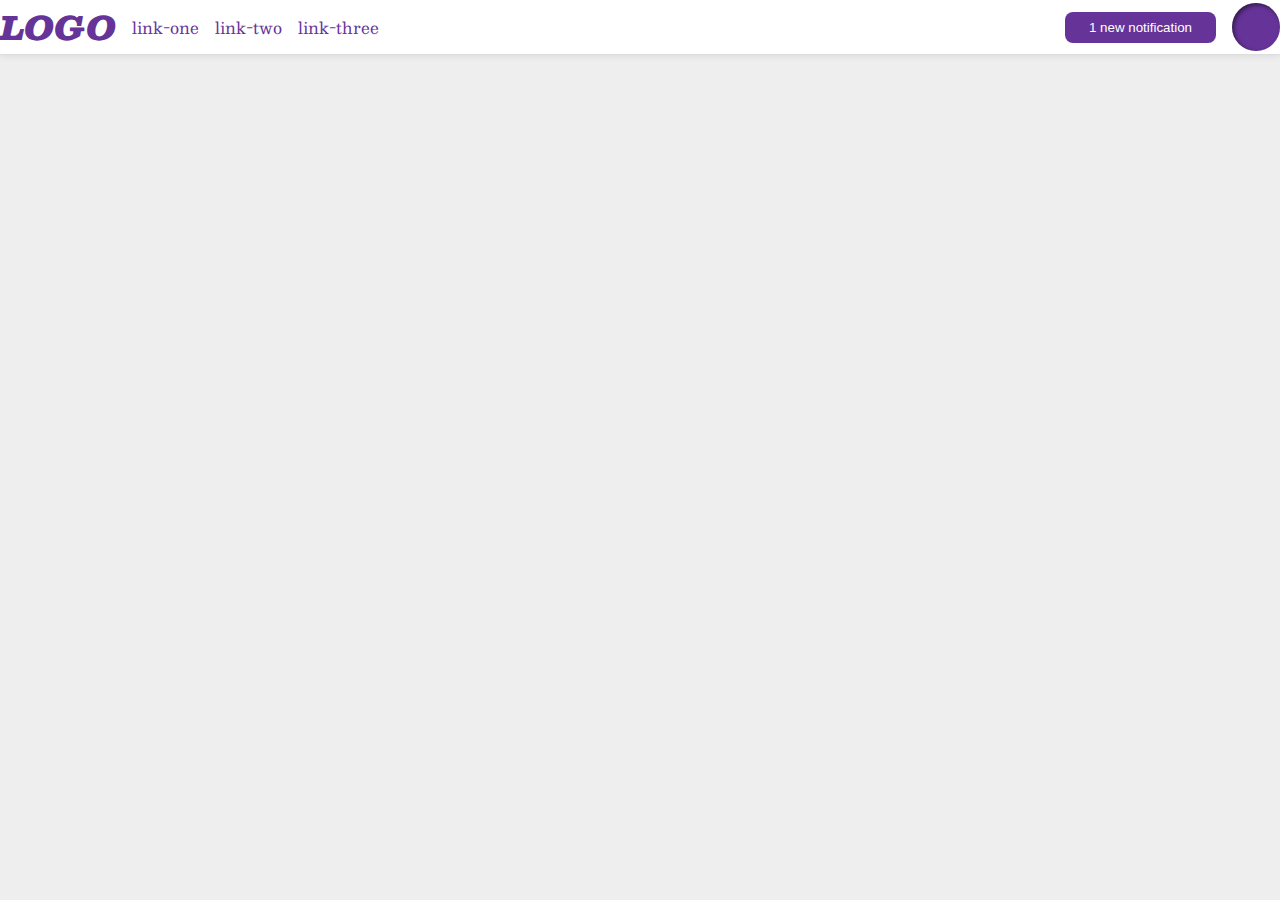
<file: flex/03-flex-header-2/index.html>
<!DOCTYPE html>
<html lang="en">
<head>
  <meta charset="UTF-8">
  <meta http-equiv="X-UA-Compatible" content="IE=edge">
  <meta name="viewport" content="width=device-width, initial-scale=1.0">
  <title>Flex Header 2</title>
  <link rel="stylesheet" href="style.css">
</head>
<body>
  <div class="header">
    <div class="left">
      <div class="logo">
      LOGO
    </div>
    <ul class="links">
      <li><a href="google.com">link-one</a></li>
      <li><a href="google.com">link-two</a></li>
      <li><a href="google.com">link-three</a></li>
    </ul>
    </div>
    <div class="right">
      <button class="notifications">
      1 new notification
    </button>
    <div class="profile-image"></div>
    </div>
    
  </div>
</body>
</html>
</file>
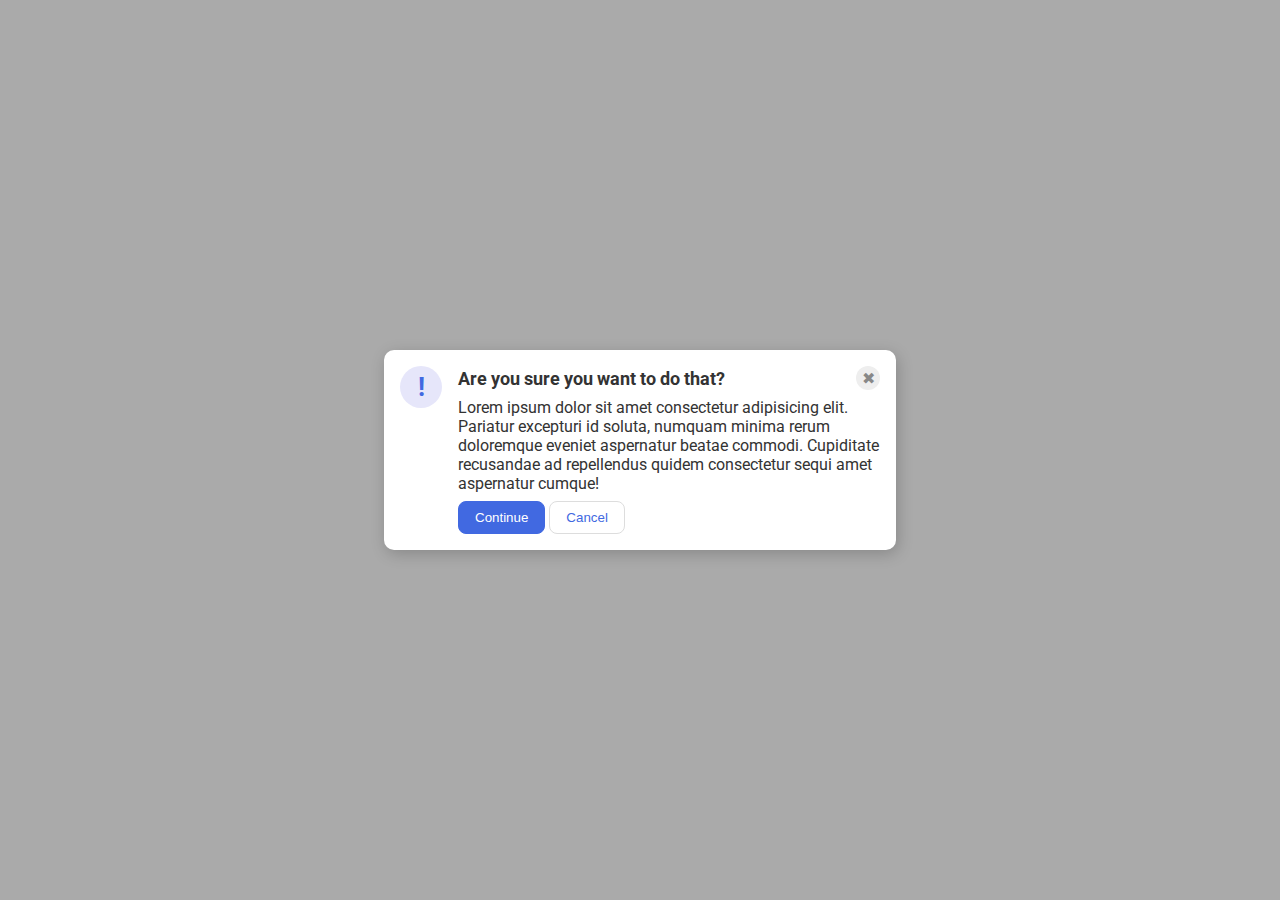
<file: flex/05-flex-modal/index.html>
<!DOCTYPE html>
<html lang="en">
<head>
  <meta charset="UTF-8">
  <meta http-equiv="X-UA-Compatible" content="IE=edge">
  <meta name="viewport" content="width=device-width, initial-scale=1.0">
  <link rel="stylesheet" href="style.css">
  <title>Modal</title>
</head>
<body>
  <div class="modal">
    <div class="icon">!</div>
    <div class="container">
      <div class="header">Are you sure you want to do that?
        <div class="close-button">✖</div>
      </div>
        
      <div class="text">Lorem ipsum dolor sit amet consectetur adipisicing elit. Pariatur excepturi id soluta, numquam minima rerum doloremque eveniet aspernatur beatae commodi. Cupiditate recusandae ad repellendus quidem consectetur sequi amet aspernatur cumque!</div>
      <button class="continue">Continue</button>
      <button class="cancel">Cancel</button>
    </div> 
  </div>
</body>
</html>
</file>
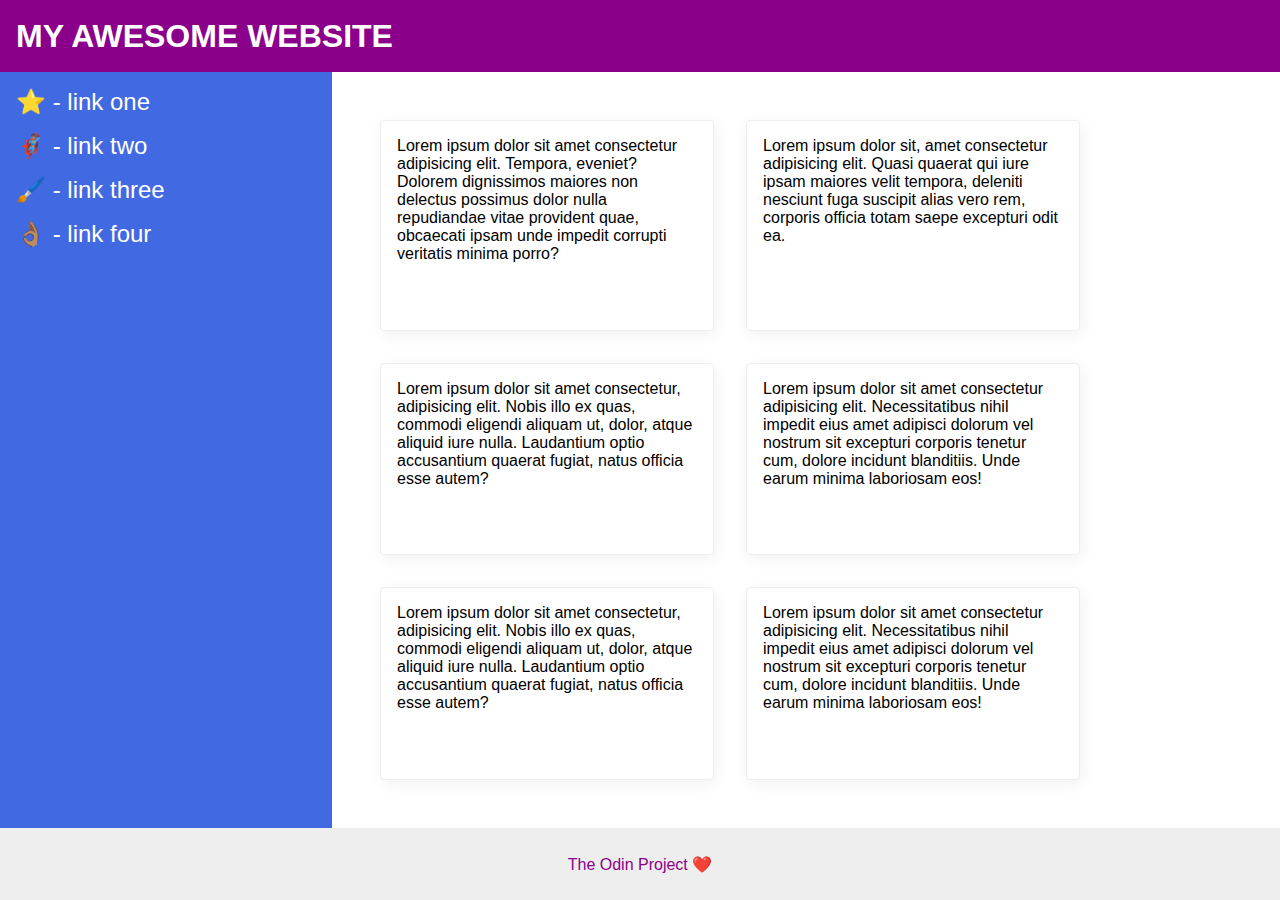
<file: flex/07-flex-layout-2/index.html>
<!DOCTYPE html>
<html lang="en">
<head>
  <meta charset="UTF-8">
  <meta http-equiv="X-UA-Compatible" content="IE=edge">
  <meta name="viewport" content="width=device-width, initial-scale=1.0">
  <title>The Holy Grail</title>
  <link rel="stylesheet" href="style.css">
</head>
<body>
  <div class="header">
    MY AWESOME WEBSITE
  </div>
  
  <div class="content">
    <div class="sidebar">
      <ul>
        <li><a href="google.com">⭐ - link one</a></li>
        <li><a href="google.com">🦸🏽‍♂️ - link two</a></li>
        <li><a href="google.com">🖌️ - link three</a></li>
        <li><a href="google.com">👌🏽 - link four</a></li>
      </ul>
    </div>
    
    <div class="card-container">
      <div class="card">Lorem ipsum dolor sit amet consectetur adipisicing elit. Tempora, eveniet? Dolorem dignissimos maiores non delectus possimus dolor nulla repudiandae vitae provident quae, obcaecati ipsam unde impedit corrupti veritatis minima porro?</div>
      <div class="card">Lorem ipsum dolor sit, amet consectetur adipisicing elit. Quasi quaerat qui iure ipsam maiores velit tempora, deleniti nesciunt fuga suscipit alias vero rem, corporis officia totam saepe excepturi odit ea.</div>
      <div class="card">Lorem ipsum dolor sit amet consectetur, adipisicing elit. Nobis illo ex quas, commodi eligendi aliquam ut, dolor, atque aliquid iure nulla. Laudantium optio accusantium quaerat fugiat, natus officia esse autem?</div>
      <div class="card">Lorem ipsum dolor sit amet consectetur adipisicing elit. Necessitatibus nihil impedit eius amet adipisci dolorum vel nostrum sit excepturi corporis tenetur cum, dolore incidunt blanditiis. Unde earum minima laboriosam eos!</div>
      <div class="card">Lorem ipsum dolor sit amet consectetur, adipisicing elit. Nobis illo ex quas, commodi eligendi aliquam ut, dolor, atque aliquid iure nulla. Laudantium optio accusantium quaerat fugiat, natus officia esse autem?</div>
      <div class="card">Lorem ipsum dolor sit amet consectetur adipisicing elit. Necessitatibus nihil impedit eius amet adipisci dolorum vel nostrum sit excepturi corporis tenetur cum, dolore incidunt blanditiis. Unde earum minima laboriosam eos!</div>
    </div>
  
  </div>
  
  <div class="footer">
    The Odin Project ❤️
  </div>
</body>
</html>
</file>
<file: flex/03-flex-header-2/style.css>
/* this is some magical font-importing.  
you'll learn about it later. */
@import url('https://fonts.googleapis.com/css2?family=Besley:ital,wght@0,400;1,900&display=swap');

body {
  margin: 0;
  background: #eee;
  font-family: Besley, serif;
}

.header {
  background: white;
  border-bottom: 1px solid #ddd;
  box-shadow: 0 0 8px rgba(0,0,0,.1);
  display: flex;
  justify-content: space-between;
  align-items: center;
}

.profile-image {
  background: rebeccapurple;
  box-shadow: inset 2px 2px 4px rgba(0,0,0,.5);
  border-radius: 50%;
  width: 48px;
  height:  48px;
  justify-content: flex-end;
}

.logo {
  color: rebeccapurple;
  font-size: 32px;
  font-weight: 900;
  font-style: italic;
}

button {
  border: none;
  border-radius: 8px;
  background: rebeccapurple;
  color: white;
  padding: 8px 24px;
}

a {
  /* this removes the line under our links */
  text-decoration: none;
  color: rebeccapurple;
}

ul {
  list-style-type: none;
  display: flex;
  margin: 0px;
  padding: 0px;
  gap: 16px;
}

.right, .left {
  display: flex;
  align-items: center;
  gap: 16px;
}
</file>
<file: flex/05-flex-modal/style.css>
@import url('https://fonts.googleapis.com/css2?family=Roboto:wght@400;700&display=swap');

html, body {
  height: 100%;
}

body {
  font-family: Roboto, sans-serif;
  margin: 0;
  background: #aaa;
  color: #333;
  /* I'll give you this one for free lol */
  display: flex;
  align-items: center;
  justify-content: center;
}

.modal {
  background: white;
  width: 480px;
  border-radius: 10px;
  box-shadow: 2px 4px 16px rgba(0,0,0,.2);
  display: flex;
  gap: 16px;
  padding: 16px;
}

.title {
  display: flex;
  align-items: center;
  justify-content: space-between;
}

.header {
  display: flex;
  align-items: center;
  justify-content: space-between;
  font-weight: bold;
  font-size: 18px;
  margin-bottom: 8px;
}

.text {
  margin-bottom: 8px;
}

.icon {
  color: royalblue;
  font-size: 26px;
  font-weight: 700;
  background: lavender;
  width: 42px;
  height: 42px;
  border-radius: 50%;
  display: flex;
  align-items: center;
  justify-content: center;
  flex-shrink: 0;
}

.close-button {
  background: #eee;
  border-radius: 50%;
  color: #888;
  font-weight: 400;
  font-size: 16px;
  height: 24px;
  width: 24px;
  display: flex;
  align-items: center;
  justify-content: center;
}

button {
  padding: 8px 16px;
  border-radius: 8px;
}

button.continue {
  background: royalblue;
  border: 1px solid royalblue;
  color: white;
}

button.cancel {
  background: white;
  border: 1px solid #ddd;
  color: royalblue;
}
</file>
<file: flex/07-flex-layout-2/style.css>
body {
  font-family: -apple-system, BlinkMacSystemFont, 'Segoe UI', Roboto, Oxygen, Ubuntu, Cantarell, 'Open Sans', 'Helvetica Neue', sans-serif;
  margin: 0;
  min-height: 100vh;
  display: flex;
  flex-direction: column;
}

.header {
  height: 72px;
  background: darkmagenta;
  color: white;
  font-size: 32px;
  font-weight: 900;
  display: flex;
  align-items: center;
  padding: 0 16px;
}

.content {
  flex: 1;
  display: flex;
}

.footer {
  display: flex;
  align-items: center;
  justify-content: center;
  height: 72px;
  background: #eee;
  color: darkmagenta;
}

ul {
  list-style-type: none;
  margin: 0;
  padding: 0;
}

li {
  margin-bottom: 16px;
}

a {
  color: white;
  text-decoration: none;
  font-size: 24px;
}

.sidebar {
  width: 300px;
  background: royalblue;
  padding: 16px;
  flex-shrink: 0;
}

.card {
  border: 1px solid #eee;
  box-shadow: 2px 4px 16px rgba(0,0,0,.06);
  border-radius: 4px;
  padding: 16px;
  margin: 16px;
  width: 300px;
}

.card-container {
  padding: 32px;
  display: flex;
  flex-wrap: wrap;
}
</file>
